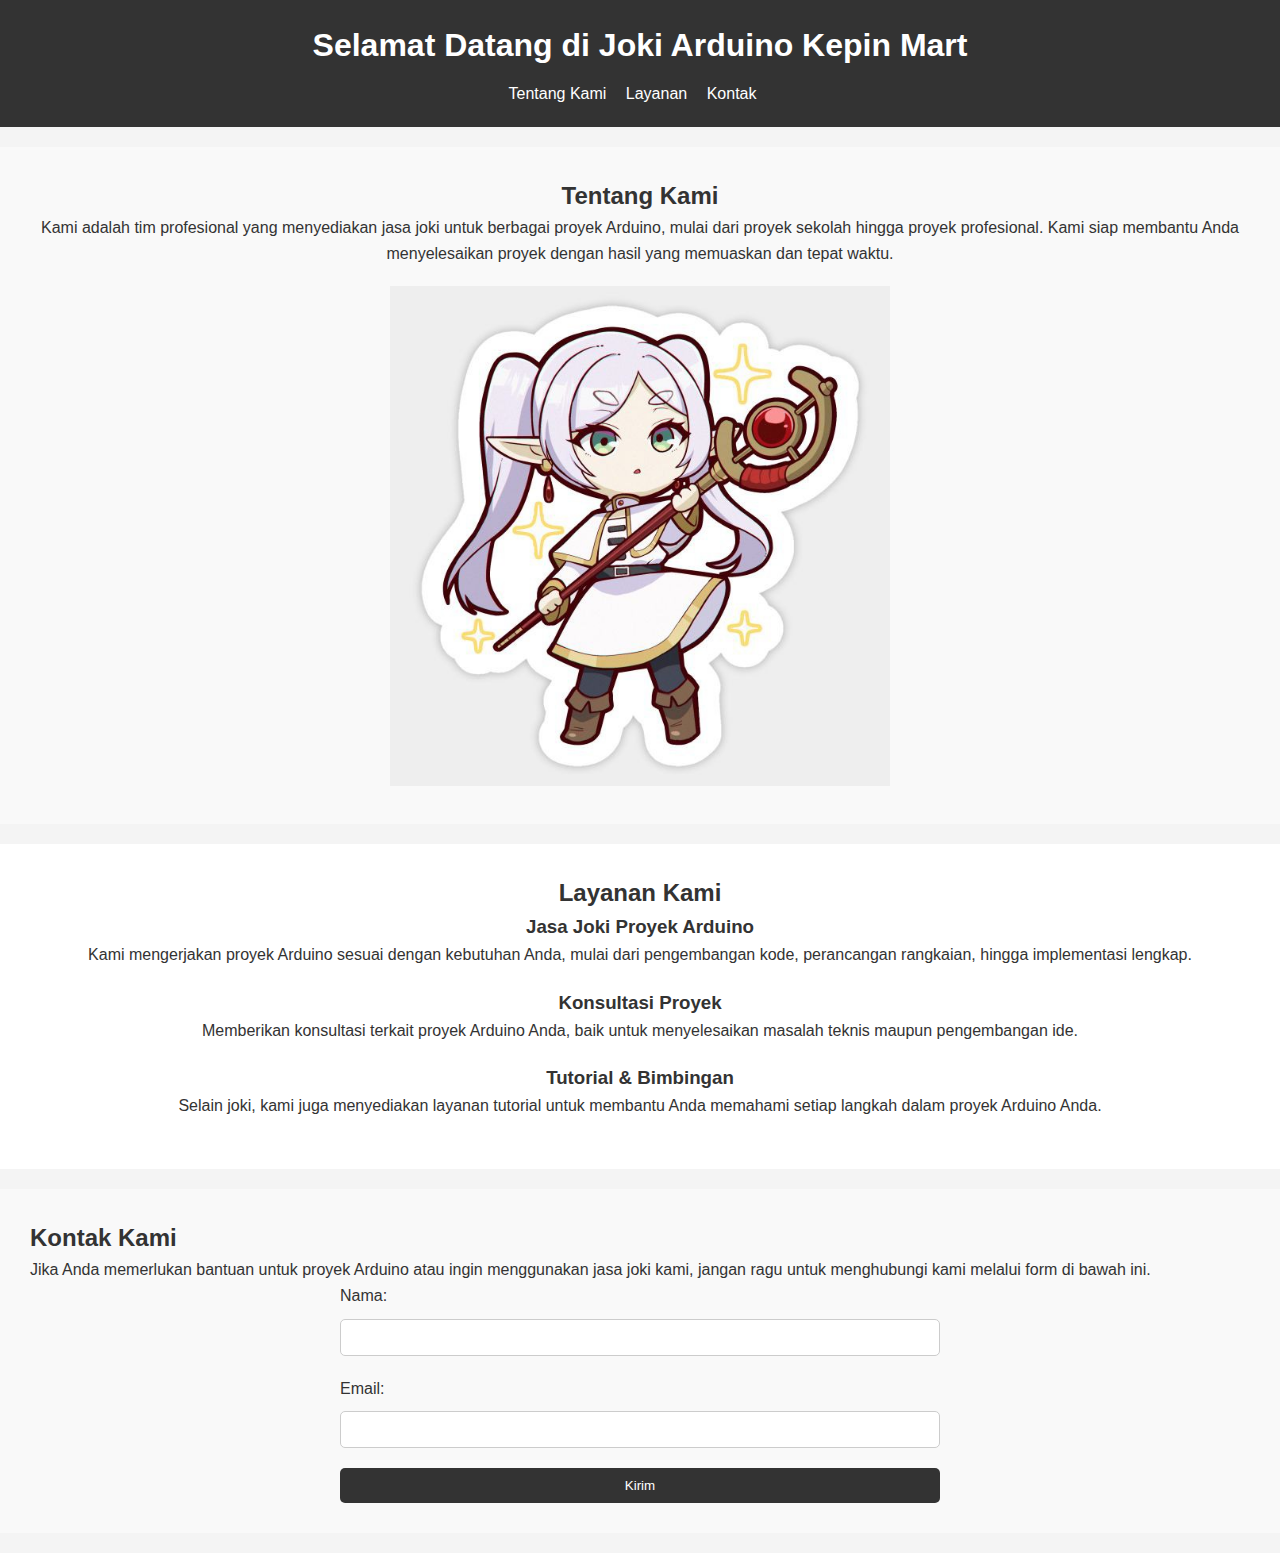
<file: index.html>
<!DOCTYPE html>
<html lang="en">
<head>
    <meta charset="UTF-8">
    <meta name="viewport" content="width=device-width, initial-scale=1.0">
    <meta http-equiv="X-UA-Compatible" content="ie=edge">
    <title>Landing Page Jasa Joki Arduino</title>
    <link rel="stylesheet" href="style.css">
</head>
<body>
    <!-- Header Section -->
    <header>
        <h1>Selamat Datang di Joki Arduino Kepin Mart</h1>
        <nav>
            <ul>
                <li><a href="#about">Tentang Kami</a></li>
                <li><a href="#services">Layanan</a></li>
                <li><a href="#contact">Kontak</a></li>
            </ul>
        </nav>
    </header>

    <!-- About Section -->
    <section id="about">
        <h2>Tentang Kami</h2>
        <p>Kami adalah tim profesional yang menyediakan jasa joki untuk berbagai proyek Arduino, mulai dari proyek sekolah hingga proyek profesional. Kami siap membantu Anda menyelesaikan proyek dengan hasil yang memuaskan dan tepat waktu.</p>
        <img src="about.jpg" alt="Tentang Kami" width="500" height="300">
    </section>

    <!-- Services Section -->
    <section id="services">
        <h2>Layanan Kami</h2>
        <div class="service">
            <h3>Jasa Joki Proyek Arduino</h3>
            <p>Kami mengerjakan proyek Arduino sesuai dengan kebutuhan Anda, mulai dari pengembangan kode, perancangan rangkaian, hingga implementasi lengkap.</p>
        </div>
        <div class="service">
            <h3>Konsultasi Proyek</h3>
            <p>Memberikan konsultasi terkait proyek Arduino Anda, baik untuk menyelesaikan masalah teknis maupun pengembangan ide.</p>
        </div>
        <div class="service">
            <h3>Tutorial & Bimbingan</h3>
            <p>Selain joki, kami juga menyediakan layanan tutorial untuk membantu Anda memahami setiap langkah dalam proyek Arduino Anda.</p>
        </div>
    </section>

    <!-- Contact Section -->
    <section id="contact">
        <h2>Kontak Kami</h2>
        <p>Jika Anda memerlukan bantuan untuk proyek Arduino atau ingin menggunakan jasa joki kami, jangan ragu untuk menghubungi kami melalui form di bawah ini.</p>
        <form action="#">
            <label for="name">Nama:</label>
            <input type="text" id="name" name="name" required>
       <label for="email">Email:</label>
<input type="email" id="email" name="email" required>
            
    <button type="submit">Kirim</button>
</form>
</file>
<file: style.css>
/* Global Styling */
* {
    margin: 0;
    padding: 0;
    box-sizing: border-box;
}

body {
    font-family: Arial, sans-serif;
    line-height: 1.6;
    background-color: #f4f4f4;
    color: #333;
}

header {
    background-color: #333;
    color: #fff;
    padding: 20px 0;
    text-align: center;
}

header h1 {
    margin-bottom: 10px;
}

nav ul {
    list-style-type: none;
}

nav ul li {
    display: inline;
    margin-right: 15px;
}

nav ul li a {
    color: #fff;
    text-decoration: none;
}

section {
    padding: 20px;
    margin: 20px 0;
}

#about {
    background-color: #f9f9f9;
    padding: 30px;
    text-align: center;
}

#about img {
    margin-top: 20px;
    max-width: 100%;
    height: auto;
}

#services {
    background-color: #fff;
    padding: 30px;
    text-align: center;
}

.service {
    margin-bottom: 20px;
}

#contact {
    background-color: #f9f9f9;
    padding: 30px;
}

#contact form {
    max-width: 600px;
    margin: 0 auto;
}

#contact form label {
    display: block;
    margin-bottom: 10px;
}

#contact form input, #contact form textarea {
    width: 100%;
    padding: 10px;
    margin-bottom: 20px;
    border: 1px solid #ccc;
    border-radius: 5px;
}

#contact form button {
    display: block;
    width: 100%;
    padding: 10px;
    background-color: #333;
    color: #fff;
    border: none;
    cursor: pointer;
    border-radius: 5px;
}

#contact form button:hover {
    background-color: #555;
}

footer {
    background-color: #333;
    color: #fff;
    text-align: center;
    padding: 10px 0;
}
</file>
